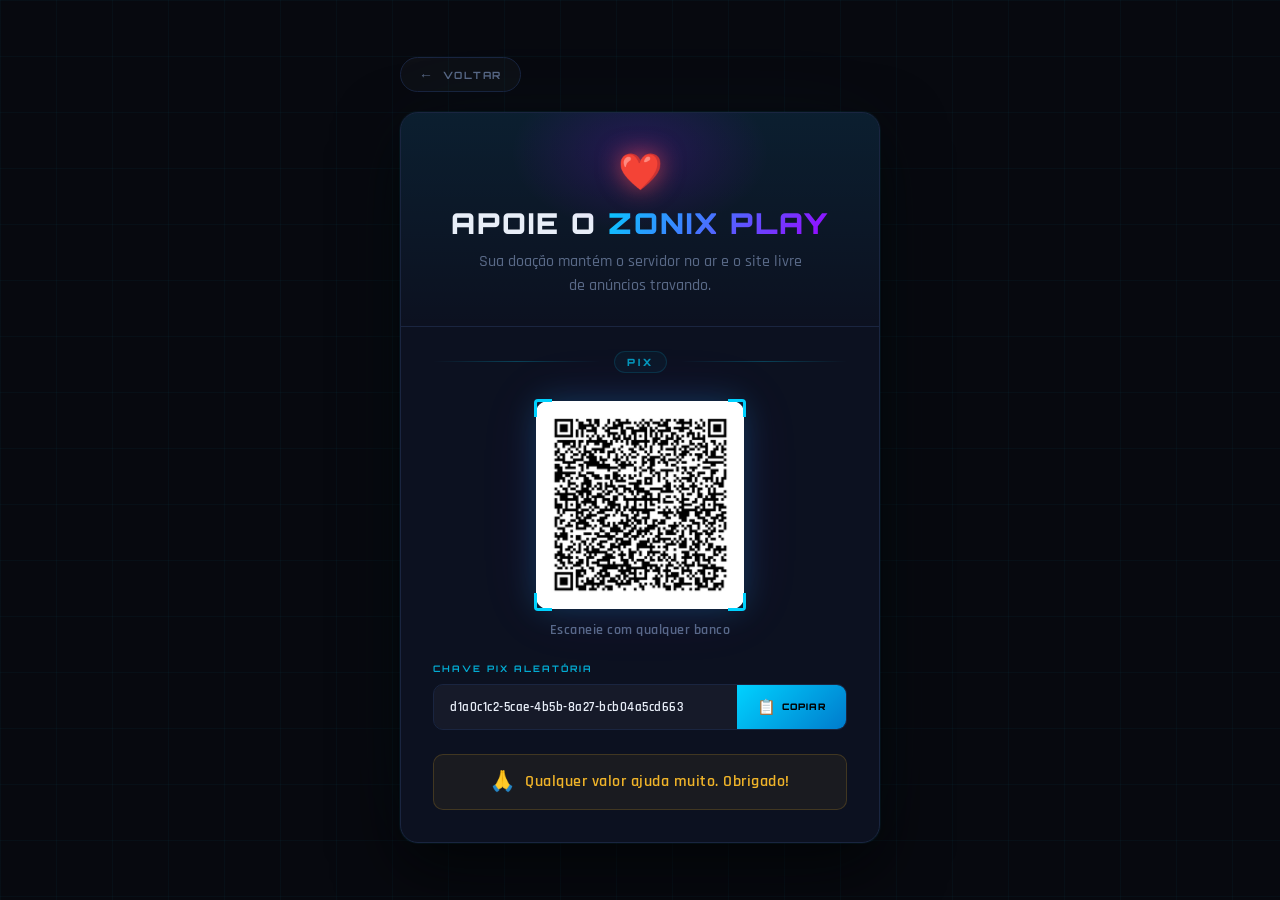
<file: pix.html>
<!DOCTYPE html>
<html lang="pt-br">
<head>
    <meta charset="UTF-8">
    <meta name="viewport" content="width=device-width, initial-scale=1.0">
    <title>Apoie o Zonix Play</title>
    <link href="https://fonts.googleapis.com/css2?family=Orbitron:wght@700;900&family=Rajdhani:wght@500;600;700&display=swap" rel="stylesheet">
    <link rel="stylesheet" href="css/pix.css">
</head>
<body>

    <div class="particles">
        <span></span><span></span><span></span>
        <span></span><span></span><span></span>
    </div>

    <div class="page-wrapper">

        <a href="index.html" class="btn-back">
            <span class="back-arrow">&#8592;</span> VOLTAR
        </a>

        <div class="pix-card">

            <div class="card-header">
                <div class="header-glow"></div>
                <span class="heart-icon">&#10084;&#65039;</span>
                <h1 class="card-title">APOIE O <span class="accent">ZONIX PLAY</span></h1>
                <p class="card-subtitle">Sua doação mantém o servidor no ar e o site livre de anúncios travando.</p>
            </div>

            <div class="divider">
                <span class="divider-line"></span>
                <span class="divider-icon">PIX</span>
                <span class="divider-line"></span>
            </div>

            <div class="qr-section">
                <div class="qr-frame">
                    <div class="qr-corner tl"></div>
                    <div class="qr-corner tr"></div>
                    <div class="qr-corner bl"></div>
                    <div class="qr-corner br"></div>
                    <img src="img/qrcode.png" alt="QR Code PIX" class="qr-img">
                </div>
                <p class="qr-hint">Escaneie com qualquer banco</p>
            </div>

            <div class="pix-key-section">
                <label class="key-label">CHAVE PIX ALEATÓRIA</label>
                <div class="copy-row">
                    <input type="text" id="pixKey" value="d1a0c1c2-5cae-4b5b-8a27-bcb04a5cd663" readonly class="key-input">
                    <button class="btn-copy" onclick="copiarPix()" id="copyBtn">
                        <span class="copy-icon">&#128203;</span>
                        <span class="copy-text">COPIAR</span>
                    </button>
                </div>
            </div>

            <div class="thank-you">
                <span class="ty-icon">&#128591;</span>
                <span class="ty-text">Qualquer valor ajuda muito. Obrigado!</span>
            </div>

        </div>

    </div>

    <script>
        function copiarPix() {
            const input = document.getElementById("pixKey");
            const btn   = document.getElementById("copyBtn");
            navigator.clipboard.writeText(input.value).then(() => {
                btn.classList.add("copied");
                btn.querySelector(".copy-icon").textContent = "✅";
                btn.querySelector(".copy-text").textContent = "COPIADO!";
                setTimeout(() => {
                    btn.classList.remove("copied");
                    btn.querySelector(".copy-icon").textContent = "📋";
                    btn.querySelector(".copy-text").textContent = "COPIAR";
                }, 2500);
            }).catch(() => {
                input.select();
                document.execCommand("copy");
                alert("Chave PIX copiada!");
            });
        }
    </script>

</body>
</html>
</file>
<file: css/pix.css>
/* ============================================================
   ZONIX PLAY — pix.css  (página de doação)
   ============================================================ */

/* ---------- RESET ---------- */
*, *::before, *::after {
    margin: 0; padding: 0;
    box-sizing: border-box;
}

/* ---------- VARIÁVEIS ---------- */
:root {
    --neon-blue:   #00d2ff;
    --neon-purple: #9d00ff;
    --gold:        #f0b429;
    --dark-bg:     #07090f;
    --card-bg:     #0c1120;
    --card-border: #1a2540;
    --text:        #e8eef8;
    --muted:       #5a6a88;
    --radius:      18px;
}

/* ---------- BODY ---------- */
html { scroll-behavior: smooth; }

body {
    font-family: 'Rajdhani', sans-serif;
    background: var(--dark-bg);
    background-image:
        linear-gradient(rgba(0,210,255,0.03) 1px, transparent 1px),
        linear-gradient(90deg, rgba(0,210,255,0.03) 1px, transparent 1px);
    background-size: 56px 56px;
    color: var(--text);
    min-height: 100vh;
    display: flex;
    align-items: center;
    justify-content: center;
    overflow-x: hidden;
    padding: 40px 20px;
}

/* ---------- PARTÍCULAS DECORATIVAS ---------- */
.particles {
    position: fixed;
    inset: 0;
    pointer-events: none;
    z-index: 0;
    overflow: hidden;
}
.particles span {
    position: absolute;
    display: block;
    border-radius: 50%;
    background: var(--neon-blue);
    opacity: 0;
    animation: float-up 8s ease-in infinite;
}
.particles span:nth-child(1) { width: 4px; height: 4px; left: 10%;  animation-delay: 0s;   animation-duration: 7s; }
.particles span:nth-child(2) { width: 6px; height: 6px; left: 30%;  animation-delay: 1.5s; animation-duration: 9s;  background: var(--neon-purple); }
.particles span:nth-child(3) { width: 3px; height: 3px; left: 55%;  animation-delay: 3s;   animation-duration: 6s; }
.particles span:nth-child(4) { width: 5px; height: 5px; left: 70%;  animation-delay: 0.5s; animation-duration: 8s;  background: var(--gold); }
.particles span:nth-child(5) { width: 4px; height: 4px; left: 85%;  animation-delay: 2s;   animation-duration: 7s;  background: var(--neon-purple); }
.particles span:nth-child(6) { width: 3px; height: 3px; left: 45%;  animation-delay: 4s;   animation-duration: 10s; }
@keyframes float-up {
    0%   { bottom: -10px; opacity: 0;  transform: translateX(0); }
    10%  { opacity: .6; }
    90%  { opacity: .2; }
    100% { bottom: 105vh; opacity: 0;  transform: translateX(30px); }
}

/* ---------- PAGE WRAPPER ---------- */
.page-wrapper {
    position: relative;
    z-index: 1;
    width: 100%;
    max-width: 480px;
    display: flex;
    flex-direction: column;
    align-items: center;
    gap: 20px;
}

/* ---------- BTN VOLTAR ---------- */
.btn-back {
    align-self: flex-start;
    display: inline-flex;
    align-items: center;
    gap: 8px;
    text-decoration: none;
    font-family: 'Orbitron', sans-serif;
    font-size: 10px;
    font-weight: 700;
    letter-spacing: 1.5px;
    color: var(--muted);
    padding: 8px 18px;
    border-radius: 999px;
    border: 1px solid var(--card-border);
    background: rgba(255,255,255,0.03);
    transition: all .25s;
}
.btn-back:hover {
    color: var(--neon-blue);
    border-color: rgba(0,210,255,0.4);
    background: rgba(0,210,255,0.07);
}
.back-arrow {
    font-size: 14px;
    transition: transform .25s;
    display: inline-block;
}
.btn-back:hover .back-arrow {
    transform: translateX(-4px);
}

/* ---------- CARD PRINCIPAL ---------- */
.pix-card {
    width: 100%;
    background: var(--card-bg);
    border: 1px solid var(--card-border);
    border-radius: var(--radius);
    overflow: hidden;
    box-shadow:
        0 0 0 1px rgba(0,210,255,0.05),
        0 24px 64px rgba(0,0,0,0.7),
        0 0 100px rgba(0,210,255,0.04);
    animation: card-in .5s cubic-bezier(0.34,1.56,0.64,1) both;
}
@keyframes card-in {
    from { opacity: 0; transform: translateY(28px) scale(.97); }
    to   { opacity: 1; transform: translateY(0) scale(1); }
}

/* ---------- CABEÇALHO DO CARD ---------- */
.card-header {
    position: relative;
    padding: 38px 32px 28px;
    text-align: center;
    overflow: hidden;
    background: linear-gradient(180deg, rgba(0,210,255,0.07) 0%, transparent 100%);
    border-bottom: 1px solid var(--card-border);
}

/* Brilho radial atrás do título */
.header-glow {
    position: absolute;
    top: -40px; left: 50%;
    transform: translateX(-50%);
    width: 260px; height: 160px;
    background: radial-gradient(ellipse, rgba(157,0,255,0.18) 0%, transparent 70%);
    pointer-events: none;
}

.heart-icon {
    font-size: 36px;
    margin-bottom: 12px;
    display: block;
    animation: heartbeat .9s ease-in-out infinite;
    filter: drop-shadow(0 0 12px rgba(255,80,80,0.7));
}
@keyframes heartbeat {
    0%,100% { transform: scale(1);    }
    15%     { transform: scale(1.22); }
    30%     { transform: scale(1);    }
    45%     { transform: scale(1.12); }
    60%     { transform: scale(1);    }
}

.card-title {
    font-family: 'Orbitron', sans-serif;
    font-size: clamp(1.3rem, 5vw, 1.8rem);
    font-weight: 900;
    letter-spacing: 2px;
    color: var(--text);
    margin-bottom: 10px;
    line-height: 1.1;
}
.accent {
    background: linear-gradient(135deg, var(--neon-blue), var(--neon-purple));
    -webkit-background-clip: text; background-clip: text;
    -webkit-text-fill-color: transparent;
}

.card-subtitle {
    font-size: 1rem;
    font-weight: 500;
    color: var(--muted);
    line-height: 1.5;
    max-width: 340px;
    margin: 0 auto;
}

/* ---------- SEPARADOR ---------- */
.divider {
    display: flex;
    align-items: center;
    gap: 14px;
    padding: 0 32px;
    margin: 24px 0 0;
}
.divider-line {
    flex: 1;
    height: 1px;
    background: linear-gradient(to right, transparent, rgba(0,210,255,0.25), transparent);
}
.divider-icon {
    font-family: 'Orbitron', sans-serif;
    font-size: 10px;
    font-weight: 900;
    letter-spacing: 3px;
    color: var(--neon-blue);
    opacity: .7;
    padding: 4px 12px;
    border: 1px solid rgba(0,210,255,0.2);
    border-radius: 999px;
    background: rgba(0,210,255,0.05);
}

/* ---------- QR CODE ---------- */
.qr-section {
    padding: 28px 32px 0;
    display: flex;
    flex-direction: column;
    align-items: center;
    gap: 12px;
}

/* Moldura com cantos neon */
.qr-frame {
    position: relative;
    padding: 14px;
    background: #fff;
    border-radius: 12px;
    box-shadow: 0 0 30px rgba(0,210,255,0.2), 0 0 60px rgba(157,0,255,0.1);
}
/* Cantos decorativos */
.qr-corner {
    position: absolute;
    width: 18px; height: 18px;
    border-color: var(--neon-blue);
    border-style: solid;
}
.qr-corner.tl { top: -2px;  left: -2px;  border-width: 3px 0 0 3px; border-radius: 4px 0 0 0; }
.qr-corner.tr { top: -2px;  right: -2px; border-width: 3px 3px 0 0; border-radius: 0 4px 0 0; }
.qr-corner.bl { bottom: -2px; left: -2px;  border-width: 0 0 3px 3px; border-radius: 0 0 0 4px; }
.qr-corner.br { bottom: -2px; right: -2px; border-width: 0 3px 3px 0; border-radius: 0 0 4px 0; }

.qr-img {
    display: block;
    width: 180px;
    height: 180px;
    object-fit: contain;
    border-radius: 6px;
}

.qr-hint {
    font-size: .88rem;
    color: var(--muted);
    font-weight: 600;
    letter-spacing: .5px;
}

/* ---------- CHAVE PIX ---------- */
.pix-key-section {
    padding: 24px 32px 0;
    display: flex;
    flex-direction: column;
    gap: 10px;
}

.key-label {
    font-family: 'Orbitron', sans-serif;
    font-size: 9px;
    font-weight: 700;
    letter-spacing: 2px;
    color: var(--neon-blue);
    opacity: .8;
}

.copy-row {
    display: flex;
    gap: 0;
    border-radius: 10px;
    overflow: hidden;
    border: 1px solid var(--card-border);
    transition: border-color .25s;
}
.copy-row:focus-within {
    border-color: rgba(0,210,255,0.45);
    box-shadow: 0 0 16px rgba(0,210,255,0.1);
}

.key-input {
    flex: 1;
    background: rgba(255,255,255,0.04);
    border: none;
    color: var(--text);
    font-family: 'Rajdhani', sans-serif;
    font-size: 13px;
    font-weight: 600;
    padding: 14px 16px;
    outline: none;
    letter-spacing: .5px;
    min-width: 0;
}

.btn-copy {
    display: flex;
    align-items: center;
    gap: 6px;
    background: linear-gradient(135deg, var(--neon-blue), #007bcc);
    border: none;
    padding: 0 20px;
    cursor: pointer;
    transition: filter .25s, transform .15s;
    flex-shrink: 0;
}
.btn-copy:hover {
    filter: brightness(1.15);
    transform: scaleX(1.03);
}
.btn-copy.copied {
    background: linear-gradient(135deg, #00cc88, #007755);
}
.copy-icon { font-size: 15px; }
.copy-text {
    font-family: 'Orbitron', sans-serif;
    font-size: 9px;
    font-weight: 900;
    letter-spacing: 1px;
    color: #000;
    white-space: nowrap;
}

/* ---------- MENSAGEM OBRIGADO ---------- */
.thank-you {
    display: flex;
    align-items: center;
    justify-content: center;
    gap: 10px;
    margin: 24px 32px 32px;
    padding: 14px 20px;
    background: rgba(240,180,41,0.06);
    border: 1px solid rgba(240,180,41,0.18);
    border-radius: 10px;
}
.ty-icon { font-size: 20px; }
.ty-text {
    font-size: 1rem;
    font-weight: 600;
    color: var(--gold);
    letter-spacing: .5px;
}

/* ============================================================
   RESPONSIVO — CELULAR
   ============================================================ */
@media (max-width: 480px) {
    body { padding: 24px 16px; }

    .card-header  { padding: 28px 20px 22px; }
    .divider      { padding: 0 20px; }
    .qr-section   { padding: 22px 20px 0; }
    .qr-img       { width: 150px; height: 150px; }
    .pix-key-section { padding: 20px 20px 0; }
    .thank-you    { margin: 20px 20px 24px; }
    .key-input    { font-size: 11px; padding: 12px 12px; }
    .btn-copy     { padding: 0 14px; }
}
</file>
